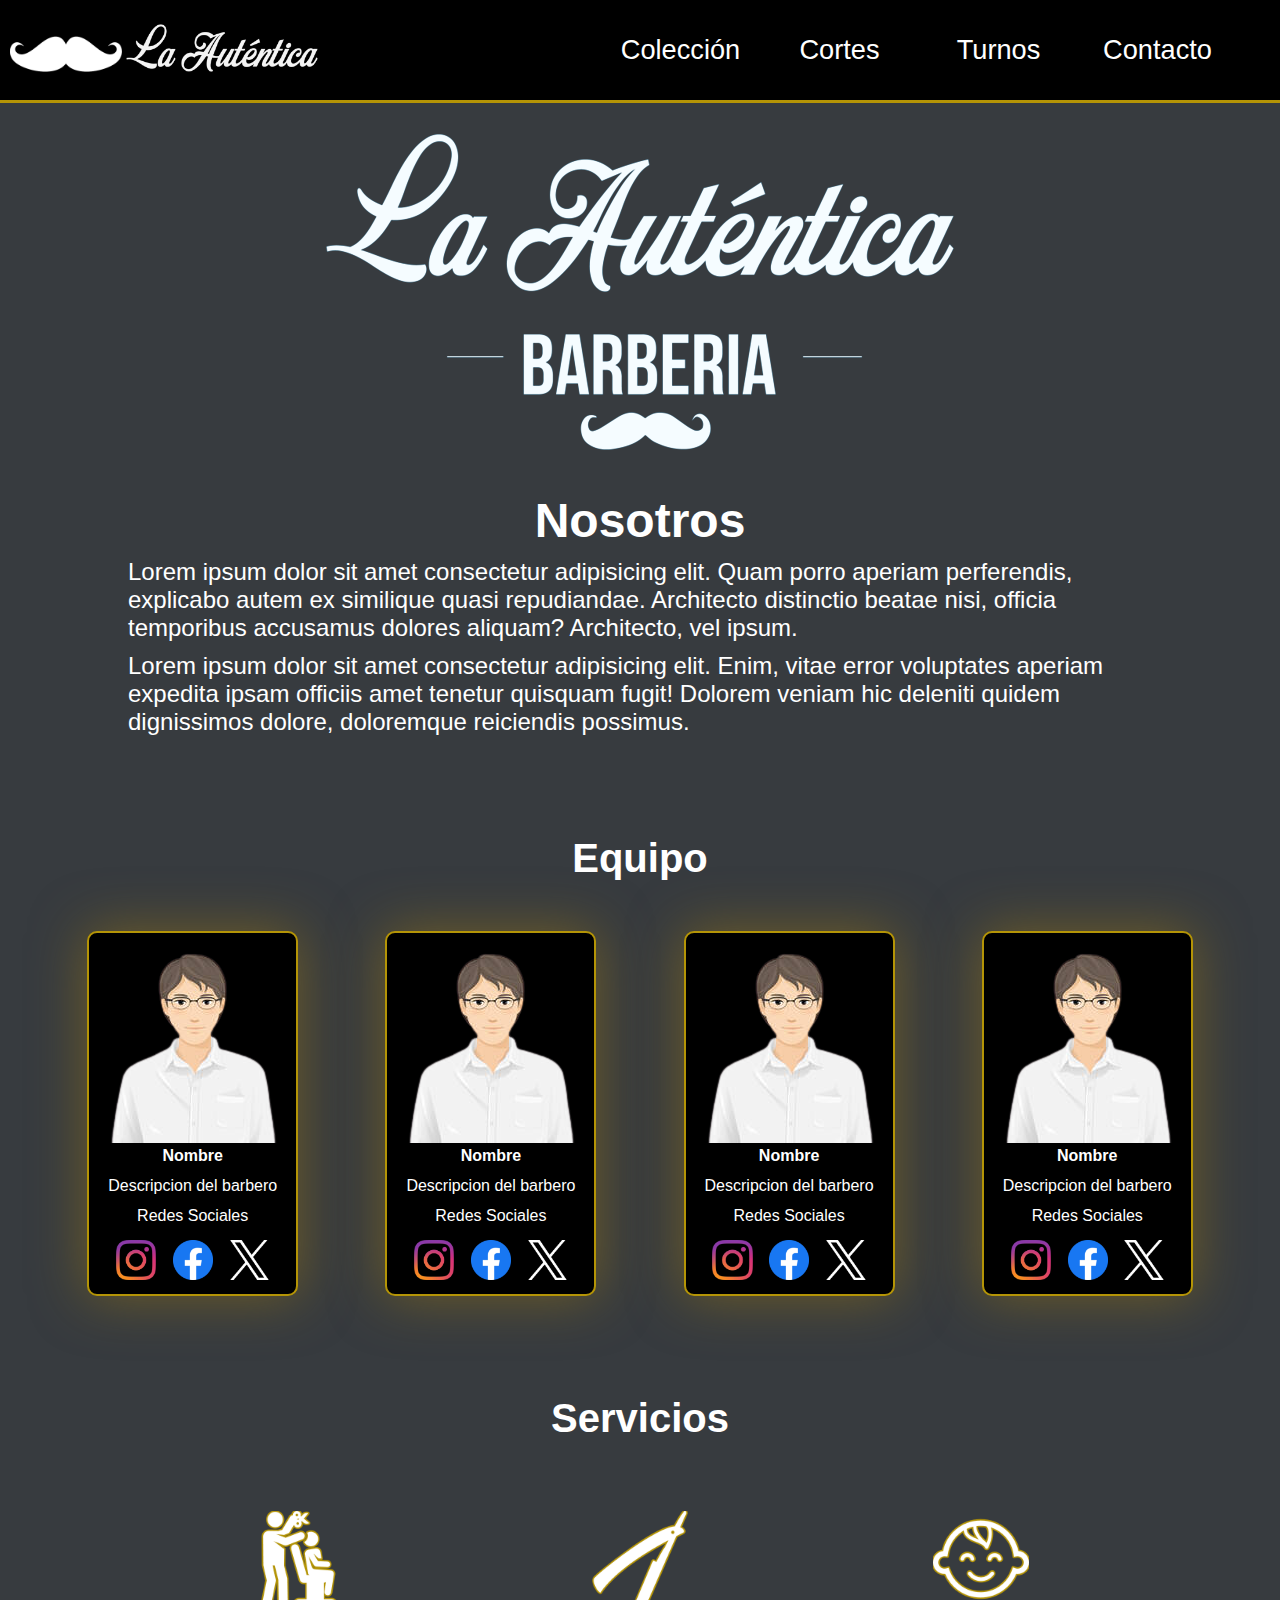
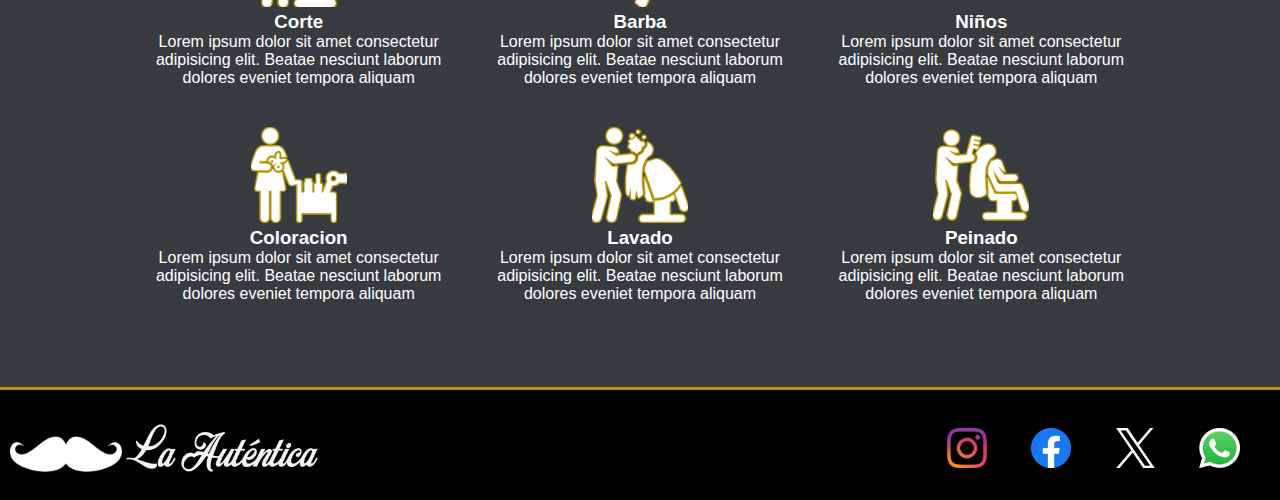
<file: index.html>
<!DOCTYPE html>
<html lang="en">

<head>
    <meta charset="UTF-8">
    <meta name="viewport" content="width=device-width, initial-scale=1.0">
    <title>Barberia</title>
    <!-- CSS -->
    <link rel="stylesheet" href="css/estilos.css">
    <!-- JS -->
    <script src="js/main.js" defer></script>
</head>

<body>
    <header>
        <nav>
            <div>
                <a class="linkLogo" href="index.html">
                    <img class="logoSolo" src="img/logo-solo-barberia.png" alt="Logo de la Barberia">
                </a>
                <a class="linkLogo" href="index.html">
                    <img class="nombre" src="img/nombre-barberia.png" alt="Nombre de la Barberia">
                </a>
                <div class="menuHamburguesaIcono">
                    <div class="linea"></div>
                    <div class="linea"></div>
                    <div class="linea"></div>
                </div>
            </div>

            <ul class="menu">
                <li class="menuOpcion"><a href="html/coleccion.html">Colección</a></li>
                <li class="menuOpcion"><a href="html/cortes.html">Cortes</a></li>
                <li class="menuOpcion"><a href="/">Turnos</a></li>
                <li class="menuOpcion"><a href="html/contacto.html">Contacto</a></li>
            </ul>
        </nav>
        <div class="contenedorMenu">
            <ul class="menuHamburguesa">
                <li class="menuHamburguesaOpcion"><a href="html/coleccion.html">Colección</a></li>
                <li class="menuHamburguesaOpcion"><a href="html/cortes.html">Cortes</a></li>
                <li class="menuHamburguesaOpcion"><a href="/">Turnos</a></li>
                <li class="menuHamburguesaOpcion"><a href="html/contacto.html">Contacto</a></li>
            </ul>
        </div>
    </header>
    <main>
        <picture class="logo">
            <img src="img/logo-barberia.png" alt="Logo y nombre de la Barberia">
        </picture>
        <h1>Nosotros</h1>
        <p class="descripcion">Lorem ipsum dolor sit amet consectetur adipisicing elit. Quam porro aperiam perferendis,
            explicabo autem ex similique quasi repudiandae. Architecto distinctio beatae nisi, officia temporibus
            accusamus dolores aliquam? Architecto, vel ipsum.</p>
        <p class="descripcion">Lorem ipsum dolor sit amet consectetur adipisicing elit. Enim, vitae error voluptates
            aperiam expedita ipsam officiis amet tenetur quisquam fugit! Dolorem veniam hic deleniti quidem dignissimos
            dolore, doloremque reiciendis possimus.</p>

        <section class="equipo">
            <h2>Equipo</h2>
            <div>
                <article>
                    <img src="img/foto-barbero.png" alt="Foto del barbero">
                    <h4>Nombre</h4>
                    <p class="infoBarbero">Descripcion del barbero</p>
                    <p>Redes Sociales</p>
                    <div>
                        <a href="https://www.instagram.com" target="_blank"><img class="redesSociales"
                                src="img/instagram.png" alt="instagram"></a>
                        <a href="https://www.facebook.com" target="_blank"><img class="redesSociales"
                                src="img/facebook.png" alt="facebook"></a>
                        <a href="https://www.twitter.com" target="_blank"><img class="redesSociales"
                                src="img/twitter.png" alt="twitter"></a>
                    </div>
                </article>
                <article>
                    <img src="img/foto-barbero.png" alt="Foto del barbero">
                    <h4>Nombre</h4>
                    <p class="infoBarbero">Descripcion del barbero</p>
                    <p>Redes Sociales</p>
                    <div>
                        <a href="https://www.instagram.com" target="_blank"><img class="redesSociales"
                                src="img/instagram.png" alt="instagram"></a>
                        <a href="https://www.facebook.com" target="_blank"><img class="redesSociales"
                                src="img/facebook.png" alt="facebook"></a>
                        <a href="https://www.twitter.com" target="_blank"><img class="redesSociales"
                                src="img/twitter.png" alt="twitter"></a>
                    </div>
                </article>
                <article>
                    <img src="img/foto-barbero.png" alt="Foto del barbero">
                    <h4>Nombre</h4>
                    <p class="infoBarbero">Descripcion del barbero</p>
                    <p>Redes Sociales</p>
                    <div>
                        <a href="https://www.instagram.com" target="_blank"><img class="redesSociales"
                                src="img/instagram.png" alt="instagram"></a>
                        <a href="https://www.facebook.com" target="_blank"><img class="redesSociales"
                                src="img/facebook.png" alt="facebook"></a>
                        <a href="https://www.twitter.com" target="_blank"><img class="redesSociales"
                                src="img/twitter.png" alt="twitter"></a>
                    </div>
                </article>
                <article>
                    <img src="img/foto-barbero.png" alt="Foto del barbero">
                    <h4>Nombre</h4>
                    <p class="infoBarbero">Descripcion del barbero</p>
                    <p>Redes Sociales</p>
                    <div>
                        <a href="https://www.instagram.com" target="_blank"><img class="redesSociales"
                                src="img/instagram.png" alt="instagram"></a>
                        <a href="https://www.facebook.com" target="_blank"><img class="redesSociales"
                                src="img/facebook.png" alt="facebook"></a>
                        <a href="https://www.twitter.com" target="_blank"><img class="redesSociales"
                                src="img/twitter.png" alt="twitter"></a>
                    </div>
                </article>
            </div>
        </section>

        <section>
            <h2>Servicios</h2>
            <div class="contenedorServicios">
                <article>
                    <img src="img/corte.png" alt="icono de corte de pelo">
                    <h3>Corte</h3>
                    <p>Lorem ipsum dolor sit amet consectetur adipisicing elit. Beatae nesciunt laborum dolores eveniet
                        tempora aliquam</p>
                </article>
                <article>
                    <img src="img/barba.png" alt="icono de una tijera">
                    <h3>Barba</h3>
                    <p>Lorem ipsum dolor sit amet consectetur adipisicing elit. Beatae nesciunt laborum dolores eveniet
                        tempora aliquam</p>
                </article>
                <article>
                    <img src="img/nenes.png" alt="icono de un niño">
                    <h3>Niños</h3>
                    <p>Lorem ipsum dolor sit amet consectetur adipisicing elit. Beatae nesciunt laborum dolores eveniet
                        tempora aliquam</p>
                </article>
                <article>
                    <img src="img/coloracion.png" alt="icono de coloracion">
                    <h3>Coloracion</h3>
                    <p>Lorem ipsum dolor sit amet consectetur adipisicing elit. Beatae nesciunt laborum dolores eveniet
                        tempora aliquam</p>
                </article>
                <article>
                    <img src="img/lavado.png" alt="icono de lavado">
                    <h3>Lavado</h3>
                    <p>Lorem ipsum dolor sit amet consectetur adipisicing elit. Beatae nesciunt laborum dolores eveniet
                        tempora aliquam</p>
                </article>
                <article>
                    <img src="img/peinado.png" alt="icono de peinado">
                    <h3>Peinado</h3>
                    <p>Lorem ipsum dolor sit amet consectetur adipisicing elit. Beatae nesciunt laborum dolores eveniet
                        tempora aliquam</p>
                </article>
            </div>
        </section>
    </main>
    <footer>
        <div>
            <a class="linkLogo" href="index.html">
                <img class="logoSolo" src="img/logo-solo-barberia.png" alt="Logo de la Barberia">
                <img class="nombre" src="img/nombre-barberia.png" alt="Nombre de la Barberia">
            </a>
        </div>
        <div class="contenedorRedes">
            <a href="https://www.instagram.com" target="_blank"><img class="redesSociales" src="img/instagram.png"
                    alt="instagram"></a>
            <a href="https://www.facebook.com" target="_blank"><img class="redesSociales" src="img/facebook.png"
                    alt="facebook"></a>
            <a href="https://www.twitter.com" target="_blank"><img class="redesSociales" src="img/twitter.png"
                    alt="twitter"></a>
            <a href="https://www.whatsapp.com" target="_blank"><img class="redesSociales" src="img/whatsapp.png"
                    alt="whatsapp"></a>
        </div>
    </footer>
</body>

</html>
</file>
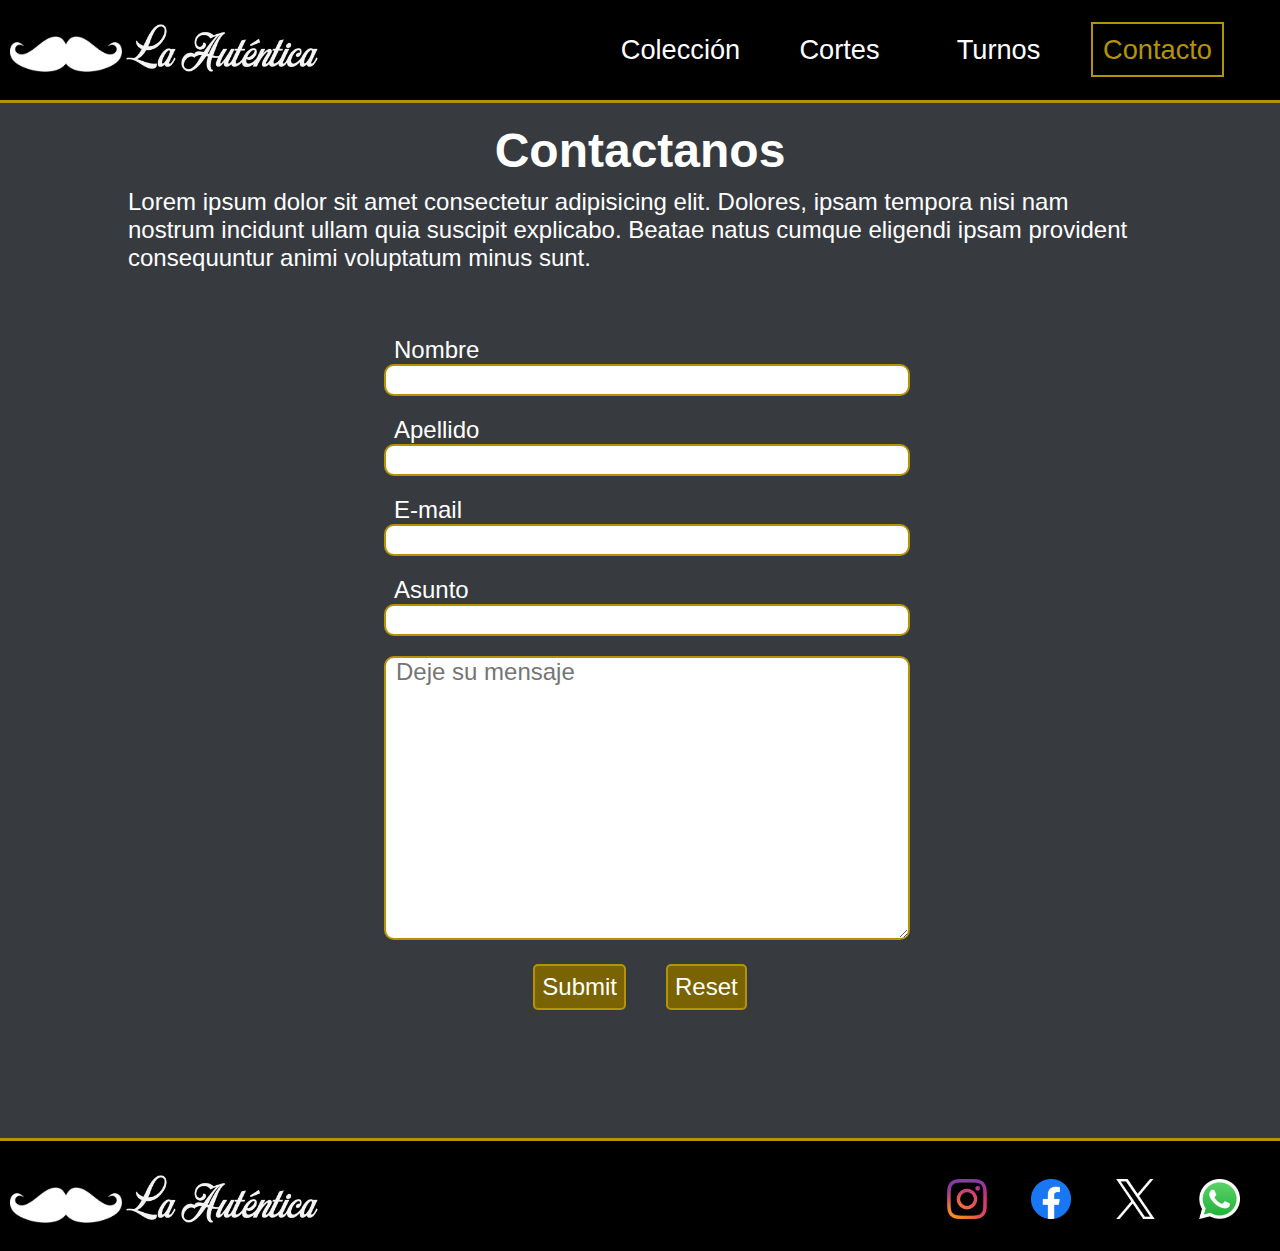
<file: html/contacto.html>
<!DOCTYPE html>
<html lang="en">

<head>
    <meta charset="UTF-8">
    <meta name="viewport" content="width=device-width, initial-scale=1.0">
    <title>Contacto</title>
    <!-- CSS -->
    <link rel="stylesheet" href="../css/estilos.css">
    <!-- JS -->
    <script src="../js/main.js" defer></script>
</head>

<body>
    <header>
        <nav>
            <div>
                <a class="linkLogo" href="../index.html">
                    <img class="logoSolo" src="../img/logo-solo-barberia.png" alt="Logo de la Barberia">
                </a>
                <a class="linkLogo" href="../index.html">
                    <img class="nombre" src="../img/nombre-barberia.png" alt="Nombre de la Barberia">
                </a>
                <div class="menuHamburguesaIcono">
                    <div class="linea"></div>
                    <div class="linea"></div>
                    <div class="linea"></div>
                </div>
            </div>

            <ul class="menu">
                <li class="menuOpcion"><a href="coleccion.html">Colección</a></li>
                <li class="menuOpcion"><a href="cortes.html">Cortes</a></li>
                <li class="menuOpcion"><a href="contacto.html">Turnos</a></li>
                <li class="menuOpcion seleccionada"><a href="contacto.html">Contacto</a></li>
            </ul>
        </nav>
        <div class="contenedorMenu">
            <ul class="menuHamburguesa">
                <li class="menuHamburguesaOpcion"><a href="coleccion.html">Colección</a></li>
                <li class="menuHamburguesaOpcion"><a href="cortes.html">Cortes</a></li>
                <li class="menuHamburguesaOpcion"><a href="contacto.html">Turnos</a></li>
                <li class="menuHamburguesaOpcion seleccionada"><a href="contacto.html">Contacto</a></li>
            </ul>
        </div>
    </header>

    <main>
        <h1>Contactanos</h1>
        <p class="descripcion">Lorem ipsum dolor sit amet consectetur adipisicing elit. Dolores, ipsam tempora nisi nam nostrum incidunt ullam quia suscipit explicabo. Beatae natus cumque eligendi ipsam provident consequuntur animi voluptatum minus sunt.</p>

        <form class="formulario" data-aos="zoom-in">

            <label class="consigna" for="nombre">Nombre</label>
            <input class="campo" type="text" id="nombre">

            <label class="consigna" for="Apellido">Apellido</label>
            <input class="campo" type="text" id="Apellido">

            <label class="consigna" for="E-mail">E-mail</label>
            <input class="campo" type="email" id="E-mail">

            <label class="consigna" for="Asunto">Asunto</label>
            <input class="campo" type="text" id="Asunto">

            <textarea class="campo" name="" id="" cols="30" rows="10" placeholder="Deje su mensaje"></textarea>

            <div class="botonesFormulario">
                <input class="btnFormulario" type="submit">
                <input class="btnFormulario" type="reset">
            </div>
        </form>
    </main>
    
    <footer>
        <div>
            <a class="linkLogo" href="../index.html">
                <img class="logoSolo" src="../img/logo-solo-barberia.png" alt="Logo de la Barberia">
                <img class="nombre" src="../img/nombre-barberia.png" alt="Nombre de la Barberia">
            </a>
        </div>
        <div class="contenedorRedes">
            <a href="https://www.instagram.com" target="_blank"><img class="redesSociales" src="../img/instagram.png"
                    alt="instagram"></a>
            <a href="https://www.facebook.com" target="_blank"><img class="redesSociales" src="../img/facebook.png"
                    alt="facebook"></a>
            <a href="https://www.twitter.com" target="_blank"><img class="redesSociales" src="../img/twitter.png"
                    alt="twitter"></a>
            <a href="https://www.whatsapp.com" target="_blank"><img class="redesSociales" src="../img/whatsapp.png"
                    alt="whatsapp"></a>
        </div>
    </footer>
</body>

</html>
</file>
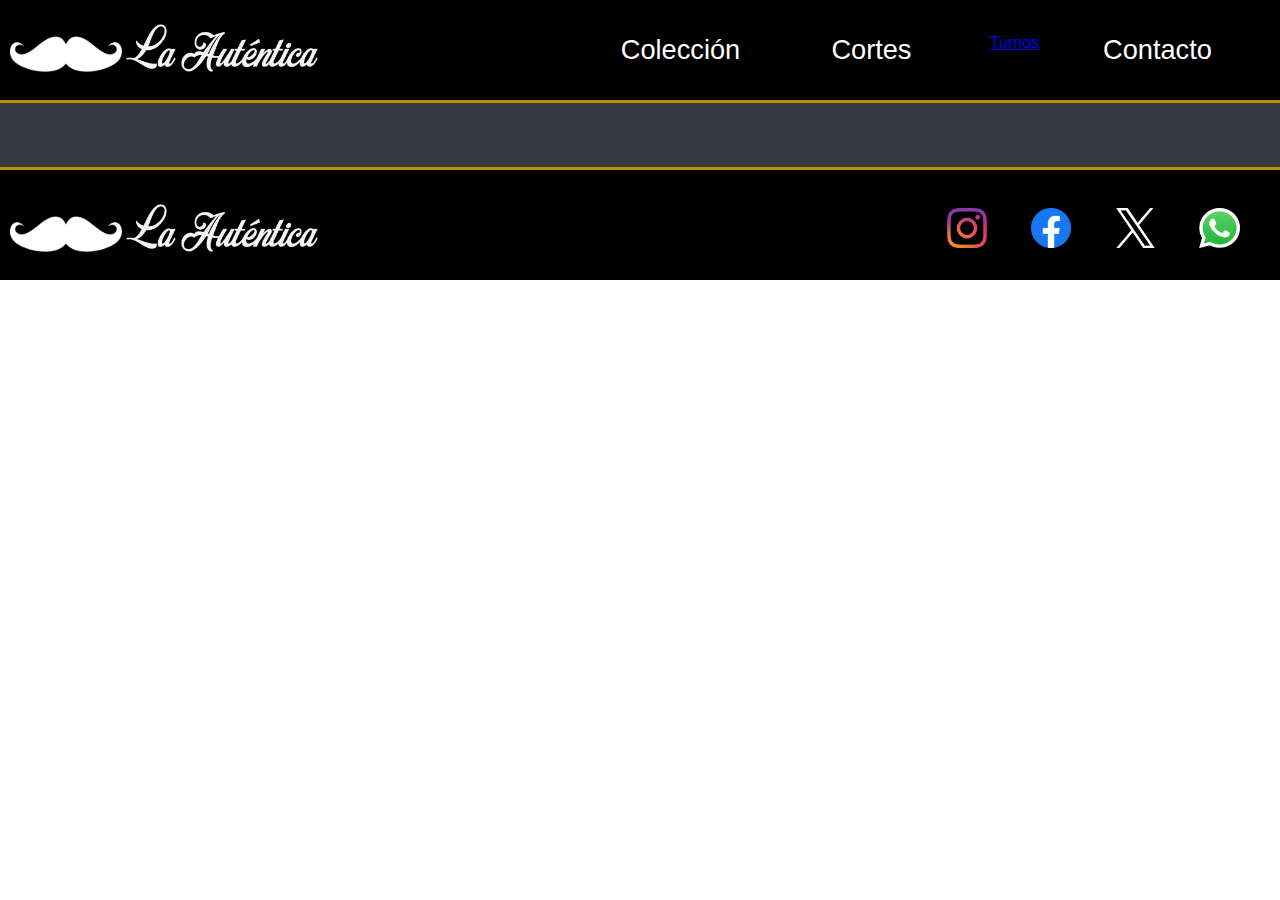
<file: html/turnos.html>
<!DOCTYPE html>
<html lang="en">

<head>
    <meta charset="UTF-8">
    <meta name="viewport" content="width=device-width, initial-scale=1.0">
    <title>Turnos</title>
    <!-- CSS -->
    <link rel="stylesheet" href="../css/estilos.css">
</head>

<body>
    <header>
        <nav>
            <div>
                <a class="linkLogo" href="../index.html">
                    <img class="logoSolo" src="../img/logo-solo-barberia.png" alt="Logo de la Barberia">
                    <img class="nombre" src="../img/nombre-barberia.png" alt="Nombre de la Barberia">
                </a>
            </div>

            <ul class="menu">
                <li class="menuOpcion"><a href="coleccion.html">Colección</a></li>
                <li class="menuOpcion"><a href="cortes.html">Cortes</a></li>
                <li class="menuOpcionSeleccionada"><a href="turnos.html">Turnos</a></li>
                <li class="menuOpcion"><a href="contacto.html">Contacto</a></li>
            </ul>
        </nav>
    </header>
    <main></main>
    <footer>
        <div>
            <a class="linkLogo" href="../index.html">
                <img class="logoSolo" src="../img/logo-solo-barberia.png" alt="Logo de la Barberia">
                <img class="nombre" src="../img/nombre-barberia.png" alt="Nombre de la Barberia">
            </a>
        </div>
        <div class="contenedorRedes">
            <a href="https://www.instagram.com" target="_blank"><img class="redesSociales" src="../img/instagram.png"
                    alt="instagram"></a>
            <a href="https://www.facebook.com" target="_blank"><img class="redesSociales" src="../img/facebook.png"
                    alt="facebook"></a>
            <a href="https://www.twitter.com" target="_blank"><img class="redesSociales" src="../img/twitter.png"
                    alt="twitter"></a>
            <a href="https://www.whatsapp.com" target="_blank"><img class="redesSociales" src="../img/whatsapp.png"
                    alt="whatsapp"></a>
        </div>
    </footer>
</body>

</html>
</file>
<file: css/estilos.css>
* {
    margin: 0;
    padding: 0;
    font-family: 'Ubuntu', sans-serif;
}

/* Header */

header {
    background-color: black;
    top: 0px;
    position: sticky;
    z-index: 1;
}

/************* Navbar ************/

nav {
    display: grid;
    grid-template-columns: 1fr 3fr;
    width: 100%;
    height: 100px;
    border-bottom: 3px solid #b49406;
    align-items: center;
}

.linkLogo {
    text-decoration: none;
}

.logoSolo {
    width: 35%;
    padding-left: 10px;
}

.nombre {
    width: 60%;
}

.menu {
    display: flex;
    justify-content: space-between;
    margin-left: 30%;
    padding-right: 50px;
    text-align: center;
}

.menuOpcion {
    list-style: none;
    font-size: 1.7rem;
    width: 145px;
}

.menuOpcion a {
    text-decoration: none;
    color: white;
    transition: all;
    transition-duration: 1s;
}

.menuOpcion a:hover {
    color: #b49406;
    border: 2px solid #b49406;
    padding: 10px;
}

.seleccionada {
    color: #b49406;
    font-size: 1.7rem;
    list-style: none;
}

.seleccionada a {
    text-decoration: none;
    color: #b49406;
    padding: 10px;
    border: #b49406 2px solid;
}

.menuHamburguesaIcono {
    width: 40px;
    height: 40px;
    cursor: pointer;
    display: none;
}

.linea {
    width: 100%;
    height: 5px;
    background-color: #796302;
    border-radius: 5px;
    margin-top: 7px;
}

.contendorMenu {
    width: 100%;
    height: 0;
    background-color: black;
}

.menuHamburguesa {
    display: none;
    flex-direction: column;
    height: 350px;
    width: 100%;
    justify-content: space-evenly;
    text-align: center;
}

.menuHamburguesaOpcion {
    font-size: 1.5rem;
    list-style: none;
}

.menuHamburguesaOpcion a {
    color: white;
    text-decoration: none;
}

/* Footer */

footer {
    background-color: black;
    padding-top: 10px;
    display: grid;
    grid-template-columns: 1fr 3fr;
    width: 100%;
    height: 100px;
    border-top: 3px solid #b49406;
    align-items: center;
}

.contenedorRedes {
    width: 100%;
    text-align: end;
}

.redesSociales {
    height: 40px;
    margin-right: 40px;
}

/* Main */

main {
    background-color: #373b3f;
    z-index: 1;
    padding-bottom: 5%;
}

.logo {
    width: 100%;
    display: flex;
    justify-content: center;
}

h1 {
    font-size: 3rem;
    color: white;
    text-align: center;
    padding-top: 20px;
}

.descripcion {
    font-size: 1.5rem;
    color: white;
    margin-top: 10px;
    margin-left: 10%;
    margin-right: 10%;
}

h2 {
    color: white;
    text-align: center;
    font-size: 2.5rem;
    padding-bottom: 50px;
    padding-top: 100px;
}

.equipo div {
    display: flex;
    justify-content: space-evenly;
}

.equipo div article {
    border: #b49406 solid 2px;
    border-radius: 10px;
    padding: 10px;
    text-align: center;
    color: white;
    background-color: black;
    -webkit-box-shadow: 0px 0px 53px 1px rgba(150, 118, 22, 0.58);
    -moz-box-shadow: 0px 0px 53px 1px rgba(150, 118, 22, 0.58);
    box-shadow: 0px 0px 53px 1px rgba(150, 118, 22, 0.58);
}

.infoBarbero {
    padding-top: 12px;
    padding-bottom: 12px;
}

.equipo div article div a img {
    margin: 0;
    padding-top: 15px;
}

.contenedorServicios {
    display: grid;
    grid-template-columns: 1fr 1fr 1fr;
    grid-template-rows: 1fr 1fr;
    margin: 0 10%;
}

.contenedorServicios article {
    text-align: center;
    color: white;
    margin: 20px;
}

.contenedorServicios article img {
    height: 6rem;
}


/*************** Coleccion **************/

.fotos {
    width: 80%;
    margin-left: 10%;
    margin-right: 10%;
    display: grid;
    grid-template-columns: 1fr 1fr 1fr;
}

.fotos img {
    width: 100%;
    height: 100%;
    border: #b49406 solid 2px;
    object-fit: cover;
}


/*************** Cortes ***************/

.forma {
    display: flex;
    width: 80%;
    margin-left: 10%;
    margin-right: 10%;
    margin-top: 7%;
    gap: 2%;
    justify-content: center;
    align-items: center;
}

.forma img {
    height: 300px;
}

.forma div {
    width: 45%;
}

.forma div h2 {
    padding-top: 0;
    padding-bottom: 10px;
}

.carruselContenedor {
    display: flex;
    align-items: center;
    margin: 5% 10%;
}

.carrusel {
    width: 80%;
    display: grid;
    grid-template-columns: 1fr 1fr 1fr 1fr 1fr;
}

.carrusel article {
    border: #b49406 2px solid;
    display: flex;
    flex-direction: column;
    text-align: center;
    align-items: center;
}

.carrusel article img {
    width: 200px;
}

.carrusel article span {
    font-size: 1.5rem;
    color: white;
}




/************** Contacto *************/

.formulario {
    width: 40%;
    margin: 5% 30%;
}

.consigna {
    color: white;
    font-size: 1.5rem;
    padding-left: 10px;
}

.campo {
    width: 100%;
    border: 2px solid #b49406;
    border-radius: 10px;
    padding-left: 10px;
    font-size: 1.5rem;
    margin-bottom: 20px;
}

.botonesFormulario {
    display: flex;
    justify-content: center;
    gap: 40px;
}

.btnFormulario {
    background-color: #796302;
    color: white;
    border-radius: 5px;
    border: 2px solid #b49406;
    font-size: 1.5rem;
    padding: 7px;
}

.btnFormulario:hover {
    background-color: #b49406;
    cursor: pointer;
}



/************************************ Responsive *************************************/

/* Celular */

/* Navbar */

@media (max-width: 768px) {
    
    nav {
        display: flex;
        width: 100%;
        height: 100%;
    }

    nav div {
        display: grid;
        grid-template-columns: 1fr 2fr 1fr;
        place-items: center;
    }

    .linkLogo {
        display: flex;
        height: 100%;
        width: 100%;
        align-items: center;
    }
    
    .logoSolo {
        width: 60%;
        height: 40%;
    }
    
    .nombre {
        width: 100%;
        margin-block: 10px;
    }

    .menu {
        display: none;
    }

    .menuHamburguesaIcono {
        display: block;
    }



    /* Footer */
    
    footer div a .nombre {
        display: none;
    }

    /* Inicio */

    .logo img {
        width: 100%;
    }

    .equipo div {
        flex-direction: column;
        gap: 20px;
    }

    .equipo div article {
        margin-inline: 10%;
    }

    .equipo div article div {
        flex-direction: row;
        margin-block: 10px;
    }

    .contenedorServicios {
        grid-template-columns: 1fr 1fr;
    }


    /* Coleccion */

    .fotos {
        grid-template-columns: 1fr 1fr;
    }

    /* Cortes */

    .forma {
        flex-direction: column;
    }

    .forma div {
        width: 100%;
    }

    .carrusel {
        display: flex;
    }

    .carrusel article {
        width: 100%;
        margin-bottom: 50px;
    }

    .carrusel article:not(:first-child){
        display: none;
    }

    /* Contacto */

    .formulario {
        margin: 5% 5%;
        width: 88%;
    }
}
</file>
